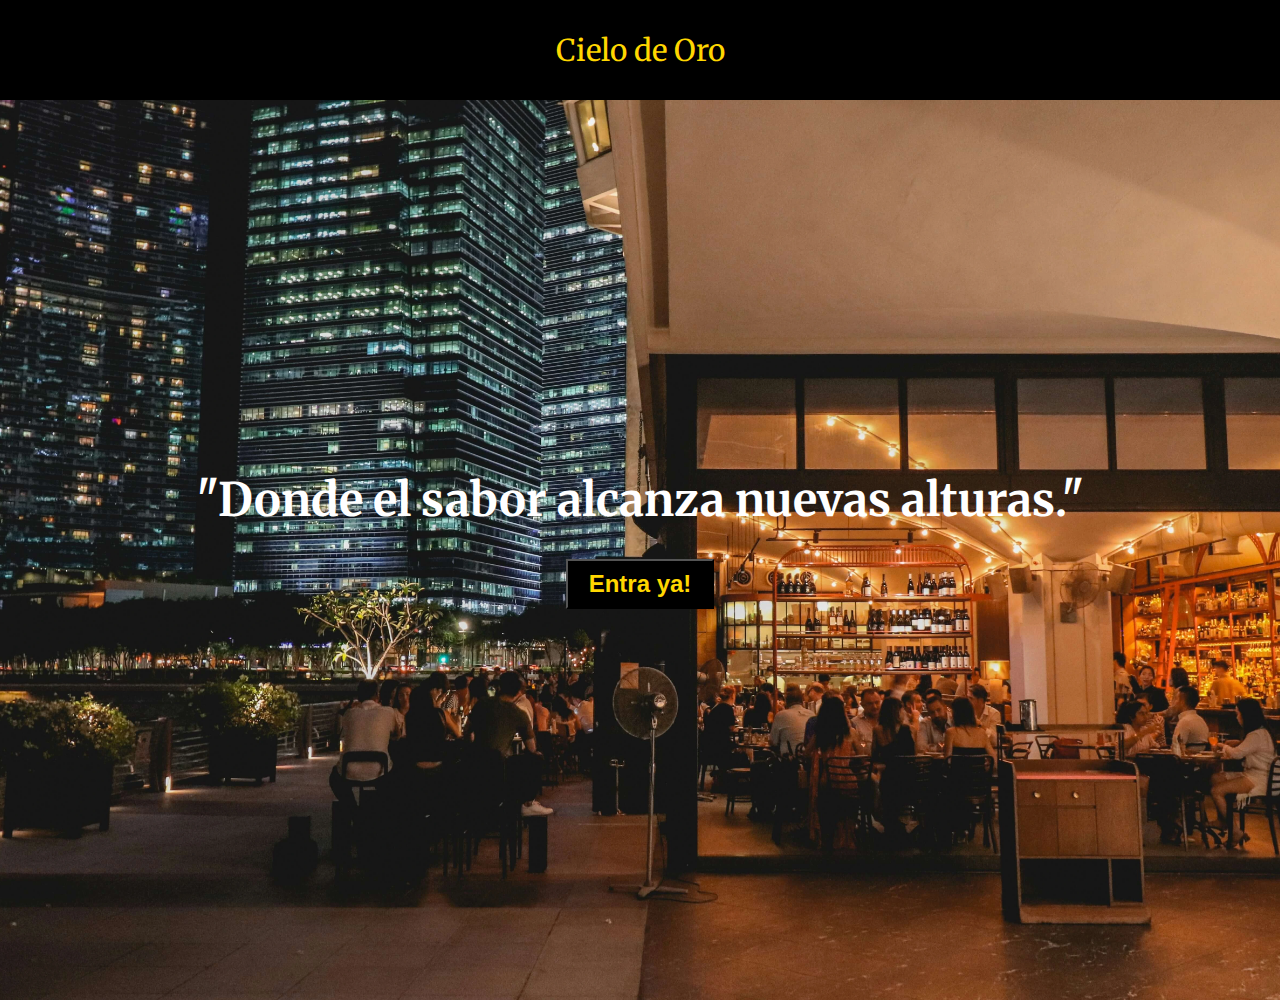
<file: index.html>
<!DOCTYPE html>
<html lang="en">
<head>
    <meta charset="UTF-8">
    <meta name="viewport" content="width=device-width, initial-scale=1.0">
    <title>Cielo de Oro</title>
    <link rel="stylesheet" href="./css/style.css">
    <link rel="stylesheet" href="./css/mediaqueries.css">
</head>
<body class="body-index">
    <header class="header-index">
        <nav class="nav-index">
            <p><a href="index.html">Cielo de Oro</a></p>
        </nav>
    </header>
    <main class="home-main-index">
        <section>
            <h1>"Donde el sabor alcanza nuevas alturas."</h1>
            <button class="home-main-button"><a href="nosotros.html">Entra ya!</a></button>
        </section>
    </main>
</body>
</html>
</file>
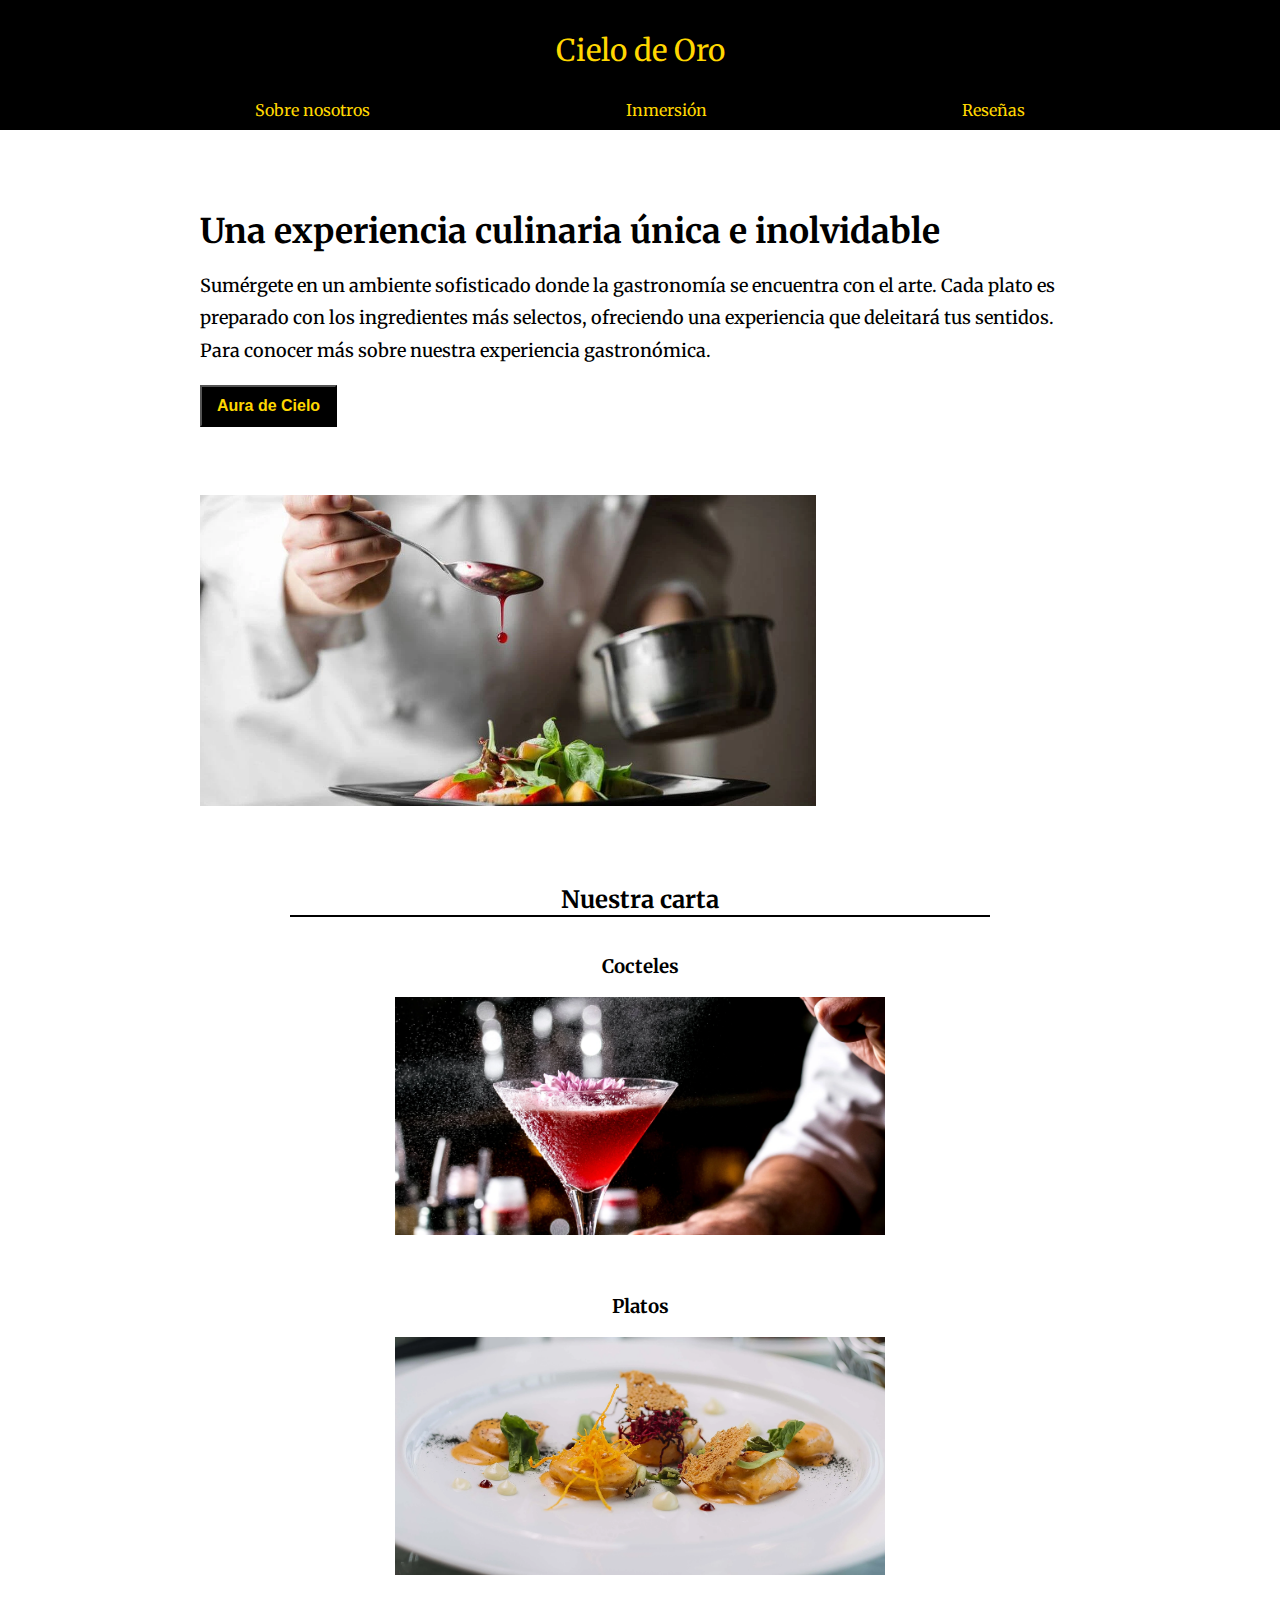
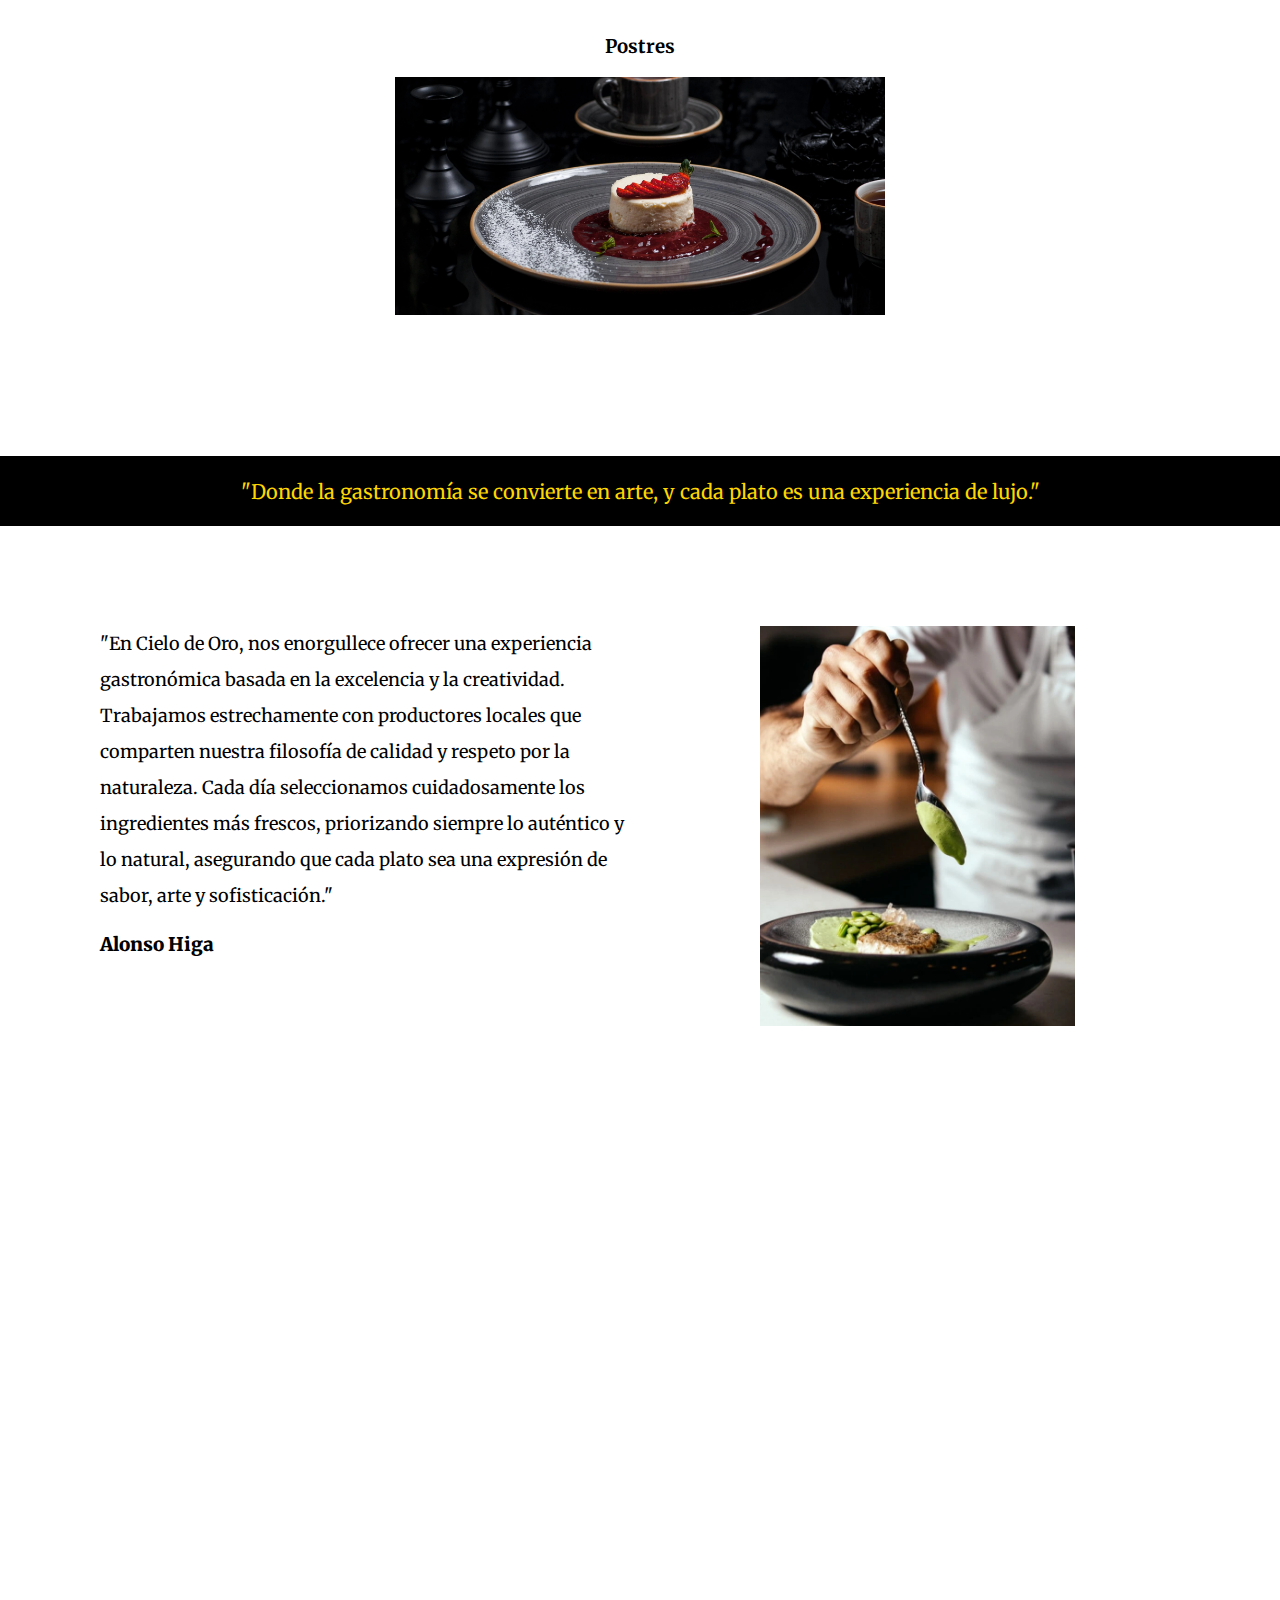
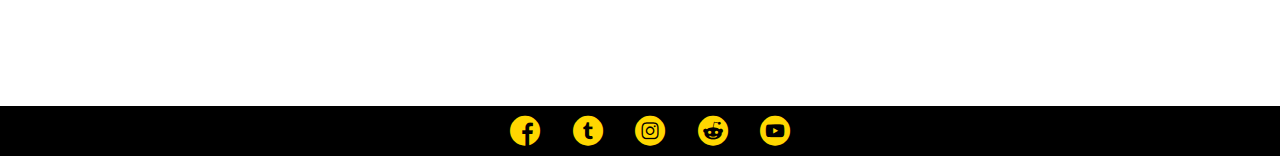
<file: nosotros.html>
<!DOCTYPE html>
<html lang="en">
<head>
    <meta charset="UTF-8">
    <meta name="viewport" content="width=device-width, initial-scale=1.0">
    <title>Cielo de Oro</title>
    <link rel="stylesheet" href="./css/style.css">
    <link rel="stylesheet" href="./css/mediaqueries.css">
    <link rel="stylesheet" href="css/font/flaticon.css">
</head>
<body>
    <header class="header-index">
        <nav class="nav-index">
            <p><a href="index.html">Cielo de Oro</a></p>
        </nav>
        <section class="opcions-header">
            <p><a href="">Sobre nosotros</a></p>
            <p><a href="">Inmersión</a></p>
            <p><a href="">Reseñas</a></p>
        </section>
    </header>
    <main>
        <section class="nosotros-atraction-section">
            <div class="atraction-container">
                <h1>Una experiencia culinaria única e inolvidable</h1>
                <p>Sumérgete en un ambiente sofisticado donde la gastronomía se encuentra con el arte. Cada plato es preparado
                    con los ingredientes más selectos, ofreciendo una experiencia que deleitará tus sentidos. Para conocer más sobre
                    nuestra experiencia gastronómica.</p>
                <button class="clasic-button"><a href="">Aura de Cielo</a></button>
            </div>
            <img class="atraction-container-image" src="./assets/images/nosotros-1.webp" loading="lazy" alt="diferentes platos de comida">
        </section>
        <section class="carta-section">
            <h2>Nuestra carta</h2>
            <section class="parte-cocteles-section opcion-carta">
                <h3>Cocteles</h3>
                <img src="./assets/images/nosotros-cocteles.webp" loading="lazy" alt="imagen de botellas de tragos">
            </section>
            <section class="parte-platos-section">
                <h3>Platos</h3>
                <img src="./assets/images/nosotros-comidas-2.webp" loading="lazy" alt="plato de carne con verduras">
            </section>
            <section class="parte-postres-section">
                <h3>Postres</h3>
                <img src="./assets/images/nosotros-postres.webp" loading="lazy" alt="algunos postres de referencia">
            </section>
        </section>
        <section class="frase-section">
            <div>
                <p>"Donde la gastronomía se convierte en arte, y cada plato es una experiencia de lujo."</p>
            </div>
        </section>
        <section class="valor-mision-section">
            <div>
                <p>"En Cielo de Oro, nos enorgullece ofrecer una experiencia gastronómica basada en la excelencia y la creatividad. Trabajamos estrechamente con productores locales que comparten nuestra filosofía de calidad y respeto por la naturaleza. Cada día seleccionamos cuidadosamente los ingredientes más frescos, priorizando siempre lo auténtico y lo natural, asegurando que cada plato sea una expresión de sabor, arte y sofisticación."
                </p>
                <h3><strong>Alonso Higa</strong></h3>
            </div>
            <img src="./assets/images/nosotros-valores-2.webp" loading="lazy" alt="restaurante desdde afuera">
        </section>
        <section class="fondo-imagen-section">
        </section>
    </main>
    <footer>
        <div class="icons">
            <a href=""><span class="flaticon-001-facebook"></span></a>
            <a href=""><span class="flaticon-002-twitter"></span></a>
            <a href=""><span class="flaticon-011-instagram"></span></a>
            <a href=""><span class="flaticon-015-reddit"></span></a>
            <a href=""><span class="flaticon-008-youtube"></span></a>
        </div>
    </footer>
</body>
</html>
</file>
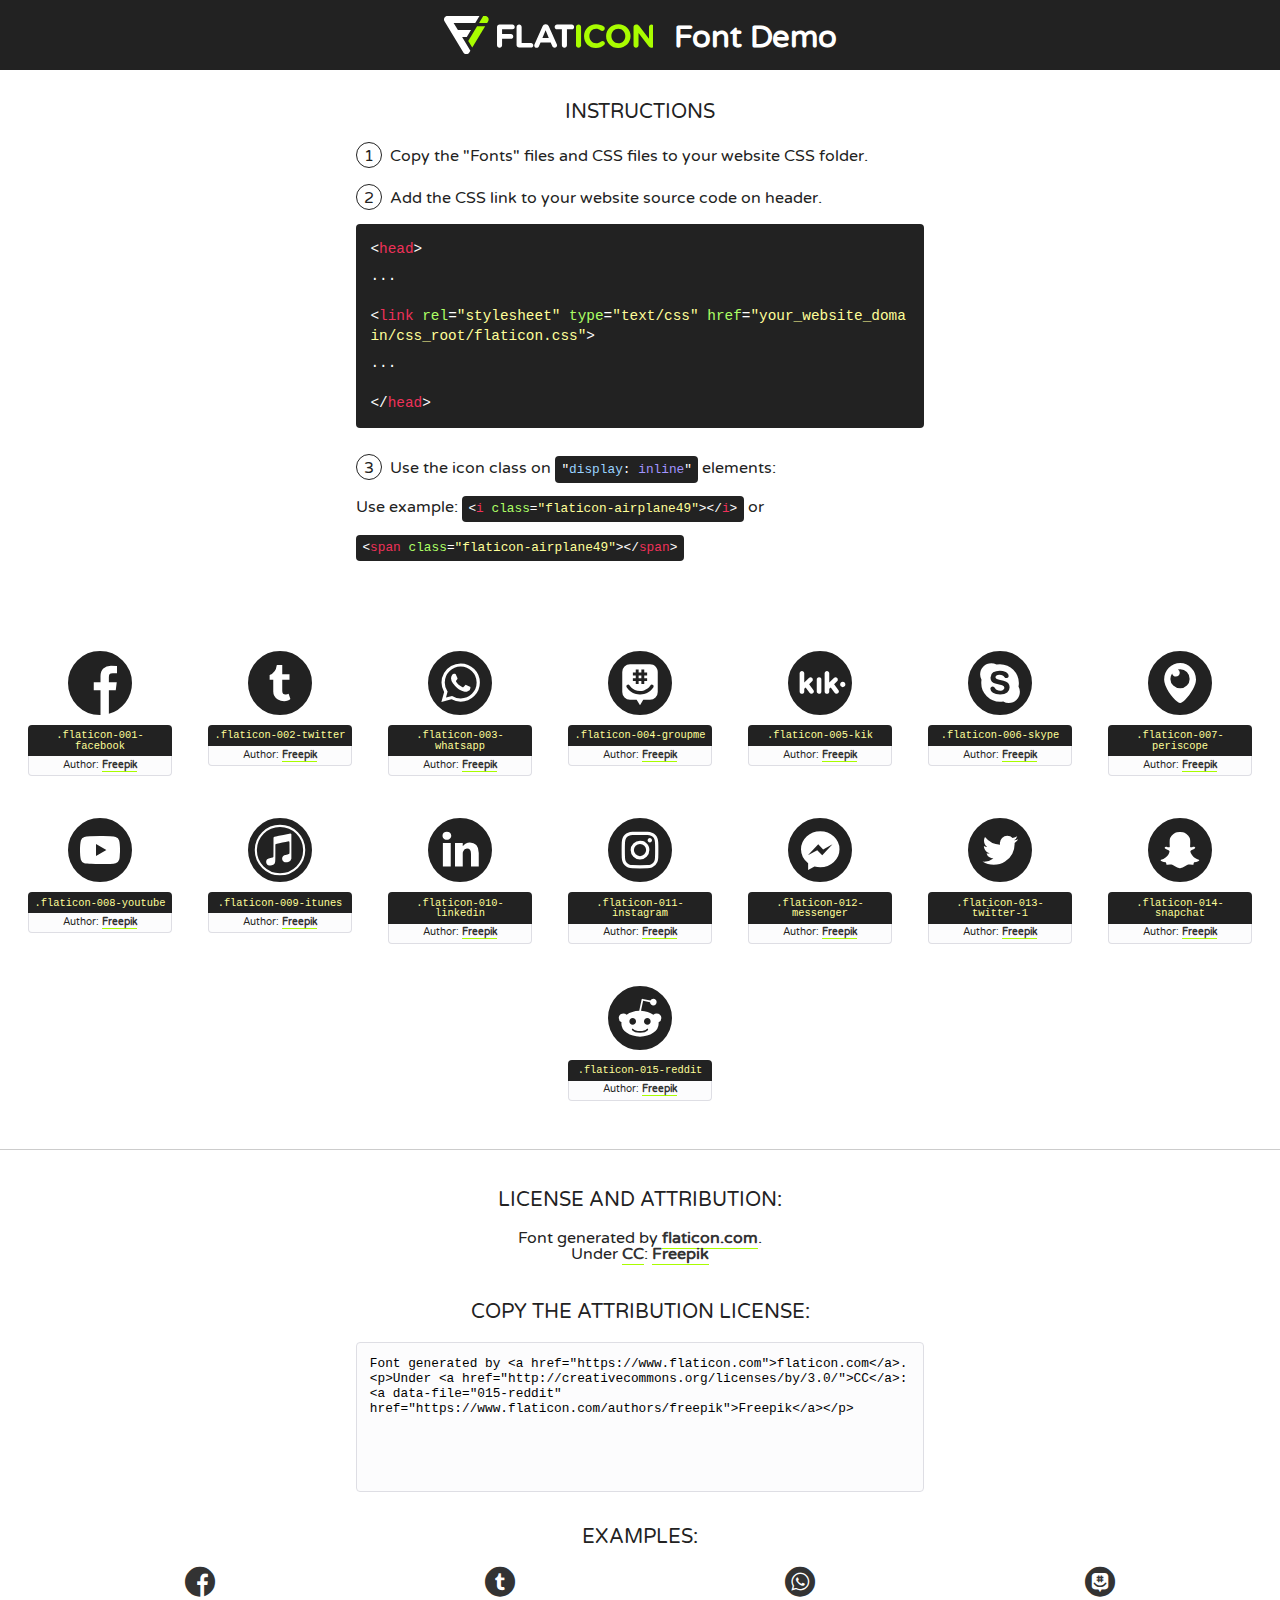
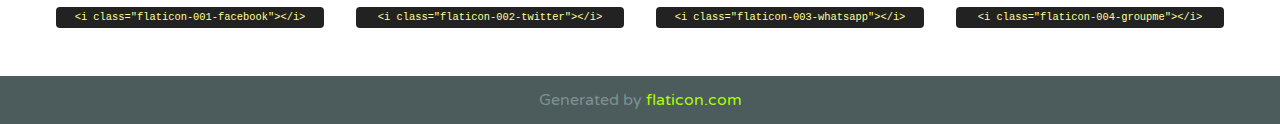
<file: css/font/flaticon.html>
<!DOCTYPE html>
<!--
  Flaticon icon font: Flaticon
  Creation date: 20/12/2018 09:27
-->
<html>
<!DOCTYPE html>
<html>

<head>
    <title>Flaticon WebFont</title>
    <link href="http://fonts.googleapis.com/css?family=Varela+Round" rel="stylesheet" type="text/css" />
    <link rel="stylesheet" type="text/css" href="flaticon.css">
    <meta charset="UTF-8">
    <style>
    html, body, div, span, applet, object, iframe,
    h1, h2, h3, h4, h5, h6, p, blockquote, pre,
    a, abbr, acronym, address, big, cite, code,
    del, dfn, em, img, ins, kbd, q, s, samp,
    small, strike, strong, sub, sup, tt, var,
    b, u, i, center,
    dl, dt, dd, ol, ul, li,
    fieldset, form, label, legend,
    table, caption, tbody, tfoot, thead, tr, th, td,
    article, aside, canvas, details, embed, 
    figure, figcaption, footer, header, hgroup, 
    menu, nav, output, ruby, section, summary,
    time, mark, audio, video {
        margin: 0;
        padding: 0;
        border: 0;
        font-size: 100%;
        font: inherit;
        vertical-align: baseline;
    }
    /* HTML5 display-role reset for older browsers */
    article, aside, details, figcaption, figure, 
    footer, header, hgroup, menu, nav, section {
        display: block;
    }
    body {
        line-height: 1;
    }
    ol, ul {
        list-style: none;
    }
    blockquote, q {
        quotes: none;
    }
    blockquote:before, blockquote:after,
    q:before, q:after {
        content: '';
        content: none;
    }
    table {
        border-collapse: collapse;
        border-spacing: 0;
    }
    body {
        font-family: 'Varela Round', Helvetica, Arial, sans-serif;
        font-size: 16px;
        color: #222;
    }
    a {
        color: #333;
        border-bottom: 1px solid #a9fd00;
        font-weight: bold;
        text-decoration: none;
    }
    * {
        -moz-box-sizing: border-box;
        -webkit-box-sizing: border-box;
        box-sizing: border-box;
        margin: 0;
        padding: 0;
    }
    [class^="flaticon-"]:before, [class*=" flaticon-"]:before, [class^="flaticon-"]:after, [class*=" flaticon-"]:after {
        font-family: Flaticon;
        font-size: 30px;
        font-style: normal;
        margin-left: 20px;
        color: #333;
    }
    .wrapper {
        max-width: 600px;
        margin: auto;
        padding: 0 1em;
    }
    .title {
        font-size: 1.25em;
        text-align: center;
        margin-bottom: 1em;
        text-transform: uppercase;
    }
    header {
        text-align: center;
        background-color: #222;
        color: #fff;
        padding: 1em;
    }
    header .logo {
        width: 210px;
        height: 38px;
        display: inline-block;
        vertical-align: middle;
        margin-right: 1em;
        border: none;
    }
    header strong {
        font-size: 1.95em;
        font-weight: bold;
        vertical-align: middle;
        margin-top: 5px;
        display: inline-block;
    }
    .demo {
        margin: 2em auto;
        line-height: 1.25em;
    }
    .demo ul li {
        margin-bottom: 1em;
    }
    .demo ul li .num {
        color: #222;
        border-radius: 20px;
        display: inline-block;
        width: 26px;
        padding: 3px;
        height: 26px;
        text-align: center;
        margin-right: 0.5em;
        border: 1px solid #222;
    }
    .demo ul li code {
        background-color: #222;
        border-radius: 4px;
        padding: 0.25em 0.5em;
        display: inline-block;
        color: #fff;
        font-family: Consolas,Monaco,Lucida Console,Liberation Mono,DejaVu Sans Mono,Bitstream Vera Sans Mono,Courier New, monospace;
        font-weight: lighter;
        margin-top: 1em;
        font-size: 0.8em;
        word-break: break-all;
    }
    .demo ul li code.big {
        padding: 1em;
        font-size: 0.9em;
    }
    .demo ul li code .red {
        color: #EF3159;
    }
    .demo ul li code .green {
        color: #ACFF65;
    }
    .demo ul li code .yellow {
        color: #FFFF99;
    }
    .demo ul li code .blue {
        color: #99D3FF;
    }
    .demo ul li code .purple {
        color: #A295FF;
    }
    .demo ul li code .dots {
        margin-top: 0.5em;
        display: block;
    }
    #glyphs {
        border-bottom: 1px solid #ccc;
        padding: 2em 0;
        text-align: center;
    }
    .glyph {
        display: inline-block;
        width: 9em;
        margin: 1em;
        text-align: center;
        vertical-align: top;
        background: #FFF;
    }
    .glyph .glyph-icon {
        padding: 10px;
        display: block;
        font-family:"Flaticon";
        font-size: 64px;
        line-height: 1;
    }
    .glyph .glyph-icon:before {
        font-size: 64px;
        color: #222;
        margin-left: 0;
    }
    .class-name {
        font-size: 0.65em;
        background-color: #222;
        color: #fff;
        border-radius: 4px 4px 0 0;
        padding: 0.5em;
        color: #FFFF99;
        font-family: Consolas,Monaco,Lucida Console,Liberation Mono,DejaVu Sans Mono,Bitstream Vera Sans Mono,Courier New, monospace;
    }
    .author-name {
        font-size: 0.6em;
        background-color: #fcfcfd;
        border: 1px solid #DEDEE4;
        border-top: 0;
        border-radius: 0 0 4px 4px;
        padding: 0.5em;
    }
    .class-name:last-child {
        font-size: 10px;
        color:#888;
    }
    .class-name:last-child a {
        font-size: 10px;
        color:#555;
    }
    .class-name:last-child a:hover {
        color:#a9fd00;
    }
    .glyph > input {
        display: block;
        width: 100px;
        margin: 5px auto;
        text-align: center;
        font-size: 12px;
        cursor: text;
    }
    .glyph > input.icon-input {
        font-family:"Flaticon";
        font-size: 16px;
        margin-bottom: 10px;
    }
    .attribution .title {
        margin-top: 2em;
    }
    .attribution textarea {
        background-color: #fcfcfd;
        padding: 1em;
        border: none;
        box-shadow: none;
        border: 1px solid #DEDEE4;
        border-radius: 4px;
        resize: none;
        width: 100%;
        height: 150px;
        font-size: 0.8em;
        font-family: Consolas,Monaco,Lucida Console,Liberation Mono,DejaVu Sans Mono,Bitstream Vera Sans Mono,Courier New, monospace;
        -webkit-appearance: none;
    }
    .iconsuse {
        margin: 2em auto;
        text-align: center;
        max-width: 1200px;
    }
    .iconsuse:after {
        content: '';
        display: table;
        clear: both;
    }
    .iconsuse .image {
        float: left;
        width: 25%;
        padding: 0 1em;
    }
    .iconsuse .image p {
        margin-bottom: 1em;
    }
    .iconsuse .image span {
        display: block;
        font-size: 0.65em;
        background-color: #222;
        color: #fff;
        border-radius: 4px;
        padding: 0.5em;
        color: #FFFF99;
        margin-top: 1em;
        font-family: Consolas,Monaco,Lucida Console,Liberation Mono,DejaVu Sans Mono,Bitstream Vera Sans Mono,Courier New, monospace;
    }
    #footer {
        text-align: center;
        background-color: #4C5B5C;
        color: #7c9192;
        padding: 1em;
    }
    #footer a {
        border: none;
        color: #a9fd00;
        font-weight: normal;
    }
    @media (max-width: 960px) {
        .iconsuse .image {
            width: 50%;
        }
    }
    @media (max-width: 560px) {
        .iconsuse .image {
            width: 100%;
        }
    }
    </style>
</head>

<body class="characters-off">

    <header>
        <a href="https://www.flaticon.com" target="_blank" class="logo">
            <svg version="1.1" xmlns="http://www.w3.org/2000/svg" xmlns:xlink="http://www.w3.org/1999/xlink" xmlns:a="http://ns.adobe.com/AdobeSVGViewerExtensions/3.0/" viewBox="0 0 560.875 102.036" enable-background="new 0 0 560.875 102.036" xml:space="preserve">
                <defs>
                </defs>
                <g>
                    <g class="letters">
                        <path fill="#ffffff" d="M141.596,29.675c0-3.777,2.985-6.767,6.764-6.767h34.438c3.426,0,6.15,2.728,6.15,6.15
                        c0,3.43-2.724,6.149-6.15,6.149h-27.674v13.091h23.719c3.429,0,6.151,2.724,6.151,6.15c0,3.43-2.723,6.149-6.151,6.149h-23.719
                        v17.574c0,3.773-2.986,6.761-6.764,6.761c-3.779,0-6.764-2.989-6.764-6.761V29.675z"></path>
                        <path fill="#ffffff" d="M193.844,29.149c0-3.781,2.985-6.767,6.764-6.767c3.776,0,6.763,2.985,6.763,6.767v42.957h25.039
                        c3.426,0,6.149,2.726,6.149,6.153c0,3.425-2.723,6.15-6.149,6.15h-31.802c-3.779,0-6.764-2.986-6.764-6.768V29.149z"></path>
                        <path fill="#ffffff" d="M241.891,75.71l21.438-48.407c1.492-3.341,4.215-5.357,7.906-5.357h0.792
                        c3.686,0,6.323,2.017,7.815,5.357l21.439,48.407c0.436,0.967,0.701,1.845,0.701,2.723c0,3.602-2.809,6.501-6.414,6.501
                        c-3.161,0-5.269-1.845-6.499-4.655l-4.132-9.661h-27.059l-4.301,10.102c-1.144,2.631-3.426,4.214-6.237,4.214
                        c-3.517,0-6.24-2.81-6.24-6.325C241.1,77.64,241.451,76.677,241.891,75.71z M279.932,58.666l-8.521-20.297l-8.526,20.297H279.932
                        z"></path>
                        <path fill="#ffffff" d="M314.864,35.387H301.86c-3.429,0-6.239-2.813-6.239-6.238c0-3.429,2.811-6.24,6.239-6.24h39.533
                        c3.426,0,6.237,2.811,6.237,6.24c0,3.425-2.811,6.238-6.237,6.238h-13.001v42.785c0,3.773-2.99,6.761-6.764,6.761
                        c-3.779,0-6.764-2.989-6.764-6.761V35.387z"></path>
                        <path fill="#A9FD00" d="M352.615,29.149c0-3.781,2.985-6.767,6.767-6.767c3.774,0,6.761,2.985,6.761,6.767v49.024
                        c0,3.773-2.987,6.761-6.761,6.761c-3.781,0-6.767-2.989-6.767-6.761V29.149z"></path>
                        <path fill="#A9FD00" d="M374.132,53.836v-0.179c0-17.481,13.178-31.801,32.065-31.801c9.22,0,15.459,2.458,20.557,6.238
                        c1.402,1.054,2.637,2.985,2.637,5.357c0,3.692-2.985,6.59-6.681,6.59c-1.845,0-3.071-0.702-4.044-1.319
                        c-3.776-2.813-7.729-4.393-12.562-4.393c-10.364,0-17.831,8.611-17.831,19.154v0.173c0,10.542,7.291,19.329,17.831,19.329
                        c5.715,0,9.492-1.756,13.359-4.834c1.049-0.874,2.458-1.491,4.039-1.491c3.429,0,6.325,2.813,6.325,6.236
                        c0,2.106-1.056,3.78-2.282,4.834c-5.539,4.834-12.036,7.733-21.878,7.733C387.572,85.464,374.132,71.493,374.132,53.836z"></path>
                        <path fill="#A9FD00" d="M433.009,53.836v-0.179c0-17.481,13.79-31.801,32.766-31.801c18.981,0,32.592,14.143,32.592,31.628v0.173
                        c0,17.483-13.785,31.807-32.769,31.807C446.625,85.464,433.009,71.32,433.009,53.836z M484.224,53.836v-0.179
                        c0-10.539-7.725-19.326-18.626-19.326c-10.893,0-18.449,8.611-18.449,19.154v0.173c0,10.542,7.73,19.329,18.626,19.329
                        C476.676,72.986,484.224,64.378,484.224,53.836z"></path>
                        <path fill="#A9FD00" d="M506.233,29.321c0-3.774,2.99-6.763,6.767-6.763h1.401c3.252,0,5.183,1.583,7.029,3.953l26.093,34.265
                        V29.059c0-3.692,2.99-6.677,6.681-6.677c3.683,0,6.671,2.985,6.671,6.677v48.934c0,3.78-2.987,6.765-6.764,6.765h-0.436
                        c-3.257,0-5.188-1.581-7.034-3.953l-27.056-35.492v32.944c0,3.687-2.985,6.676-6.678,6.676c-3.683,0-6.673-2.989-6.673-6.676
                        V29.321z"></path>
                    </g>
                    <g class="insignia">
                        <path fill="#ffffff" d="M48.372,56.137h12.517l11.156-18.537H37.186L25.688,18.539h57.825L94.668,0H9.271
                        C5.925,0,2.842,1.801,1.198,4.716c-1.644,2.907-1.593,6.482,0.134,9.343l50.38,83.501c1.678,2.781,4.689,4.476,7.938,4.476
                        c3.246,0,6.257-1.695,7.935-4.476l2.898-4.804L48.372,56.137z"></path>
                        <g class="i">
                            <path fill="#A9FD00" d="M93.575,18.539h0.031v0.004l21.652,0.004l2.705-4.488c1.727-2.861,1.778-6.436,0.133-9.343
                            C116.454,1.801,113.371,0,110.026,0h-5.294L93.575,18.539z"></path>
                            <polygon fill="#A9FD00" points="88.291,27.356 64.725,66.486 75.519,84.404 109.942,27.356"></polygon>
                        </g>
                    </g>
                </g>
            </svg>
        </a>
        <strong>Font Demo</strong>
    </header>


    <section class="demo wrapper">

        <p class="title">Instructions</p>

        <ul>
            <li>
                <span class="num">1</span>Copy the "Fonts" files and CSS files to your website CSS folder.
            </li>
            <li>
                <span class="num">2</span>Add the CSS link to your website source code on header.
                <code class="big">
                    &lt;<span class="red">head</span>&gt;
                    <br/><span class="dots">...</span>
                    <br/>&lt;<span class="red">link</span> <span class="green">rel</span>=<span class="yellow">"stylesheet"</span> <span class="green">type</span>=<span class="yellow">"text/css"</span> <span class="green">href</span>=<span class="yellow">"your_website_domain/css_root/flaticon.css"</span>&gt;
                    <br/><span class="dots">...</span>
                    <br/>&lt;/<span class="red">head</span>&gt;
                </code>
            </li>

            <li>
                <p>
                    <span class="num">3</span>Use the icon class on <code>"<span class="blue">display</span>:<span class="purple"> inline</span>"</code> elements:
                    <br />
                    Use example: <code>&lt;<span class="red">i</span> <span class="green">class</span>=<span class="yellow">&quot;flaticon-airplane49&quot;</span>&gt;&lt;/<span class="red">i</span>&gt;</code> or <code>&lt;<span class="red">span</span> <span class="green">class</span>=<span class="yellow">&quot;flaticon-airplane49&quot;</span>&gt;&lt;/<span class="red">span</span>&gt;</code>
            </li>
        </ul>

    </section>




   <section id="glyphs">          
    
      
        <div class="glyph"><div class="glyph-icon flaticon-001-facebook"></div>
            <div class="class-name">.flaticon-001-facebook</div>
            <div class="author-name">Author: <a data-file="001-facebook" href="https://www.flaticon.com/authors/freepik">Freepik</a> </div> 
        </div>        
        
        <div class="glyph"><div class="glyph-icon flaticon-002-twitter"></div>
            <div class="class-name">.flaticon-002-twitter</div>
            <div class="author-name">Author: <a data-file="002-twitter" href="https://www.flaticon.com/authors/freepik">Freepik</a> </div> 
        </div>        
        
        <div class="glyph"><div class="glyph-icon flaticon-003-whatsapp"></div>
            <div class="class-name">.flaticon-003-whatsapp</div>
            <div class="author-name">Author: <a data-file="003-whatsapp" href="https://www.flaticon.com/authors/freepik">Freepik</a> </div> 
        </div>        
        
        <div class="glyph"><div class="glyph-icon flaticon-004-groupme"></div>
            <div class="class-name">.flaticon-004-groupme</div>
            <div class="author-name">Author: <a data-file="004-groupme" href="https://www.flaticon.com/authors/freepik">Freepik</a> </div> 
        </div>        
        
        <div class="glyph"><div class="glyph-icon flaticon-005-kik"></div>
            <div class="class-name">.flaticon-005-kik</div>
            <div class="author-name">Author: <a data-file="005-kik" href="https://www.flaticon.com/authors/freepik">Freepik</a> </div> 
        </div>        
        
        <div class="glyph"><div class="glyph-icon flaticon-006-skype"></div>
            <div class="class-name">.flaticon-006-skype</div>
            <div class="author-name">Author: <a data-file="006-skype" href="https://www.flaticon.com/authors/freepik">Freepik</a> </div> 
        </div>        
        
        <div class="glyph"><div class="glyph-icon flaticon-007-periscope"></div>
            <div class="class-name">.flaticon-007-periscope</div>
            <div class="author-name">Author: <a data-file="007-periscope" href="https://www.flaticon.com/authors/freepik">Freepik</a> </div> 
        </div>        
        
        <div class="glyph"><div class="glyph-icon flaticon-008-youtube"></div>
            <div class="class-name">.flaticon-008-youtube</div>
            <div class="author-name">Author: <a data-file="008-youtube" href="https://www.flaticon.com/authors/freepik">Freepik</a> </div> 
        </div>        
        
        <div class="glyph"><div class="glyph-icon flaticon-009-itunes"></div>
            <div class="class-name">.flaticon-009-itunes</div>
            <div class="author-name">Author: <a data-file="009-itunes" href="https://www.flaticon.com/authors/freepik">Freepik</a> </div> 
        </div>        
        
        <div class="glyph"><div class="glyph-icon flaticon-010-linkedin"></div>
            <div class="class-name">.flaticon-010-linkedin</div>
            <div class="author-name">Author: <a data-file="010-linkedin" href="https://www.flaticon.com/authors/freepik">Freepik</a> </div> 
        </div>        
        
        <div class="glyph"><div class="glyph-icon flaticon-011-instagram"></div>
            <div class="class-name">.flaticon-011-instagram</div>
            <div class="author-name">Author: <a data-file="011-instagram" href="https://www.flaticon.com/authors/freepik">Freepik</a> </div> 
        </div>        
        
        <div class="glyph"><div class="glyph-icon flaticon-012-messenger"></div>
            <div class="class-name">.flaticon-012-messenger</div>
            <div class="author-name">Author: <a data-file="012-messenger" href="https://www.flaticon.com/authors/freepik">Freepik</a> </div> 
        </div>        
        
        <div class="glyph"><div class="glyph-icon flaticon-013-twitter-1"></div>
            <div class="class-name">.flaticon-013-twitter-1</div>
            <div class="author-name">Author: <a data-file="013-twitter-1" href="https://www.flaticon.com/authors/freepik">Freepik</a> </div> 
        </div>        
        
        <div class="glyph"><div class="glyph-icon flaticon-014-snapchat"></div>
            <div class="class-name">.flaticon-014-snapchat</div>
            <div class="author-name">Author: <a data-file="014-snapchat" href="https://www.flaticon.com/authors/freepik">Freepik</a> </div> 
        </div>        
        
        <div class="glyph"><div class="glyph-icon flaticon-015-reddit"></div>
            <div class="class-name">.flaticon-015-reddit</div>
            <div class="author-name">Author: <a data-file="015-reddit" href="https://www.flaticon.com/authors/freepik">Freepik</a> </div> 
        </div>        
        

    </section>



    <section class="attribution wrapper"   style="text-align:center;">

      <div class="title">License and attribution:</div><div class="attrDiv">Font generated by <a href="https://www.flaticon.com">flaticon.com</a>. <div><p>Under <a href="http://creativecommons.org/licenses/by/3.0/">CC</a>: <a data-file="015-reddit" href="https://www.flaticon.com/authors/freepik">Freepik</a></p>  </div>
      </div>
      <div class="title">Copy the Attribution License:</div>

    <textarea onclick="this.focus();this.select();">Font generated by &lt;a href=&quot;https://www.flaticon.com&quot;&gt;flaticon.com&lt;/a&gt;. <p>Under <a href="http://creativecommons.org/licenses/by/3.0/">CC</a>: <a data-file="015-reddit" href="https://www.flaticon.com/authors/freepik">Freepik</a></p>  
     </textarea>

    </section>

    <section class="iconsuse">

          <div class="title">Examples:</div>            
             
            <div class="image">
                <p>
                    <i class="glyph-icon flaticon-001-facebook"></i> 
                    <span>&lt;i class=&quot;flaticon-001-facebook&quot;&gt;&lt;/i&gt;</span>
                </p>
            </div>
            
            <div class="image">
                <p>
                    <i class="glyph-icon flaticon-002-twitter"></i> 
                    <span>&lt;i class=&quot;flaticon-002-twitter&quot;&gt;&lt;/i&gt;</span>
                </p>
            </div>
            
            <div class="image">
                <p>
                    <i class="glyph-icon flaticon-003-whatsapp"></i> 
                    <span>&lt;i class=&quot;flaticon-003-whatsapp&quot;&gt;&lt;/i&gt;</span>
                </p>
            </div>
            
            <div class="image">
                <p>
                    <i class="glyph-icon flaticon-004-groupme"></i> 
                    <span>&lt;i class=&quot;flaticon-004-groupme&quot;&gt;&lt;/i&gt;</span>
                </p>
            </div>
                       
        </div>
                            
    </section>

<div id="footer">
    <div>Generated by <a href="https://www.flaticon.com">flaticon.com</a>
    </div>
</div>



</body>
</html>
</file>
<file: css/style.css>
@import url('https://fonts.googleapis.com/css2?family=Merriweather:ital,wght@0,300;0,400;0,700;0,900;1,300;1,400;1,700&display=swap');

:root {
    --white: #FFFFFF;
    --black: #000000;
    --gold: gold;
    --very-light-pink: #C7C7C7;
    --grey: #6B6B6B;
    --text-input-field: #F7F7F7;
}

body{
    font-family: 'Merriweather', monospace;
    margin: 0;
    padding: 0;
}

a{
    text-decoration: none;
    display: inline;
    color: black;
}
.body-index {
    position: fixed;
    top: 0;
    bottom: 0;
    left: 0;
    right: 0;
}
.nav-index{
    display: flex;
    justify-content: center;
    padding: 15px;
    background-color: black;
}
.header-index .nav-index p a{
    margin: 0;
    color: var(--gold);
    font-size: 30px;
}
.home-main-index {
    display: flex;
    flex-direction: column;
    justify-content: center;
    text-align: center;
    height: 100%;
    background-image: url('../assets/images/restaurante-desde-afuera.webp');
    background-position: center;
    background-repeat: no-repeat;
    background-size: cover;
}

.home-main-index section h1 {
    margin-top: -20px;
    font-size: 46px;
    font-weight: bold;
    color: white;
}
.home-main-index section button{
    text-decoration: none;
    width: auto;
    height: 50px;
    background-color: var(--black);
    text-align: center;
    font-weight: 700;
    font-size: 24px;
    margin: 0 auto;
}
.home-main-index section button:hover {
    opacity: 0.8;
    transform: scale(1.1);
    transition: all 0.3s ease;
}
.home-main-index section button a{
    color: var(--gold);
    margin: 10px 15px;
}
/*Nosotros.html*/

.header-index .opcions-header {
    display: flex;
    justify-content: space-evenly;
    background-color: black;
    margin: 0 auto;
    padding-bottom: 10px;
}
.header-index .opcions-header p{
    margin: 0;
}
.header-index .opcions-header p a{
    color: var(--gold);
}
.nosotros-atraction-section {
    display: grid;
    grid-template-columns: 1fr 1fr;
    gap: 30px;
    align-items: center; 
    padding-top: 40px;
    margin: 40px 200px 40px 200px;
}
.nosotros-atraction-section .atraction-container h1{
    margin: 0;
    font-size: 34px;
    font-weight: bold;
}
.nosotros-atraction-section .atraction-container p{
    font-size: 18px;
    font-weight: 500;
    line-height: 1.8;
}
.clasic-button {
    text-decoration: none;
    width: auto;
    height: auto;
    background-color: var(--black);
    text-align: center;
    font-weight: 500;
    font-size: 16px;
    margin: 0 auto;
    padding: 10px 15px;
}
.clasic-button a{
    color: var(--gold);
    font-weight: bold;
}
.nosotros-atraction-section .atraction-container-image {
    height: 90%;
    width: 90%; 
    object-fit: cover; 
}

.carta-section{
    display: grid;
    grid-template-columns: 700px;
    grid-template-rows: repeat(4, auto);
    justify-content: center;
    justify-items: center;
    text-align: center;
    padding-bottom: 100px;
}
.carta-section h2 {
    font-size: 24px;
    font-weight: bold;
    border-bottom: 2px solid var(--black);
    width: 100%;
}
.carta-section .parte-cocteles-section,
.carta-section .parte-platos-section,
.carta-section .parte-postres-section {
    width: 100%;  
    height: 100%;
    max-height: 340px;
    overflow: hidden; 
}
.carta-section .parte-cocteles-section img,
.carta-section .parte-platos-section img,
.carta-section .parte-postres-section img {
    height: 70%;
    width: 70%;
    max-width: 70%;
    max-height: 70%;
    object-fit: cover;
}
.frase-section{
    width: 100%;
    height: 70px;
    background-color: var(--black);
    display: flex;
    justify-content: center;
    align-items: center;
}
.frase-section div p {
    margin: 0;
    font-size: 30px;
    color: var(--gold);
}
.valor-mision-section {
    display: grid;
    grid-template-columns: 1fr 1fr;
    grid-template-rows: 500px;
    gap: 30px;
    margin: 100px 200px 0 200px;
    justify-items: center;
    text-align: start;
    padding-bottom: 40px;
}
.valor-mision-section p {
    font-size: 18px;
    line-height: 2;
    margin: 0;
}
.valor-mision-section img {
    width: 60%;
    height: 80%;
    object-fit: cover;
}
.fondo-imagen-section {
    height: 60vh;
    width: 100%;
    background-image: url("../assets/images/menu-nosotros.webp");
    background-position: center;
    background-size: cover; 
    background-attachment: fixed;
    opacity: 0.8;
}
/*Footer*/
footer{
    width: 100%;
    height: 50px;
    display: grid;
    background-color: var(--black);
}
footer .icons {
    width: 300px;
    height: auto;
    display: flex;
    justify-items: center;
    align-items: center;
    justify-content: space-between;
    justify-self: center;
}
footer .icons span{
    color: var(--gold);
}
</file>
<file: css/mediaqueries.css>
@media (max-width: 1400px) {
    .nosotros-atraction-section {
        grid-template-columns: 1fr; 
    }
    .clasic-button {
        margin: 0 auto 20px;
    }
    .nosotros-atraction-section .atraction-container-image {
        height: 90%;
        width: 70%; 
    }
    .frase-section div p {
        font-size: 20px;
    }
    .valor-mision-section {
        margin: 100px 100px 0 100px;
        min-height: 70%;
        min-width: 80%;
    }
}
@media (max-width: 900px) {
    .nosotros-atraction-section {
        margin: 20px 100px 0 100px;
    }
    .carta-section{
        grid-template-columns: 500px;
    }
    .carta-section .parte-cocteles-section,
    .carta-section .parte-platos-section,
    .carta-section .parte-postres-section {
        max-height: 270px;
    }
    .frase-section div p {
        margin: 0 20px 0 20px;
        font-size: 18px;
        text-align: center;
    }
    .valor-mision-section {
        grid-template-columns: 1fr;
        grid-template-rows: auto;
        margin: 80px 100px 0 100px;
    }
    .valor-mision-section img {
        width: 60%;
        height: 75%;
        object-fit: cover;
    }
    .fondo-imagen-section{
        height: 40vh;
    }
}
@media (max-width: 600px) {
    .nosotros-atraction-section {
        margin: 20px 50px 0 50px;
    }
    .carta-section{
        grid-template-columns: 300px;
        margin: 30px 30px 0 30px;
    }
    .carta-section .parte-cocteles-section,
    .carta-section .parte-platos-section,
    .carta-section .parte-postres-section {
        max-height: 190px;
    }
    .frase-section div p {
        font-size: 16px;
    }
    .valor-mision-section {
        grid-template-columns: 1fr;
        grid-template-rows: auto;
        margin: 80px 30px 0 30px;
    }
    .fondo-imagen-section {
        height: 40vh;
    }
}
</file>
<file: css/font/flaticon.css>
/*
  	Flaticon icon font: Flaticon
  	Creation date: 20/12/2018 09:27
  	*/

@font-face {
  font-family: "Flaticon";
  src: url("./Flaticon.eot");
  src: url("./Flaticon.eot?#iefix") format("embedded-opentype"),
       url("./Flaticon.woff") format("woff"),
       url("./Flaticon.ttf") format("truetype"),
       url("./Flaticon.svg#Flaticon") format("svg");
  font-weight: normal;
  font-style: normal;
}

@media screen and (-webkit-min-device-pixel-ratio:0) {
  @font-face {
    font-family: "Flaticon";
    src: url("./Flaticon.svg#Flaticon") format("svg");
  }
}

[class^="flaticon-"]:before, [class*=" flaticon-"]:before,
[class^="flaticon-"]:after, [class*=" flaticon-"]:after {   
  font-family: Flaticon;
        font-size: 30px;
font-style: normal;
margin-left: 20px;
}

.flaticon-001-facebook:before { content: "\f100"; }
.flaticon-002-twitter:before { content: "\f101"; }
.flaticon-003-whatsapp:before { content: "\f102"; }
.flaticon-004-groupme:before { content: "\f103"; }
.flaticon-005-kik:before { content: "\f104"; }
.flaticon-006-skype:before { content: "\f105"; }
.flaticon-007-periscope:before { content: "\f106"; }
.flaticon-008-youtube:before { content: "\f107"; }
.flaticon-009-itunes:before { content: "\f108"; }
.flaticon-010-linkedin:before { content: "\f109"; }
.flaticon-011-instagram:before { content: "\f10a"; }
.flaticon-012-messenger:before { content: "\f10b"; }
.flaticon-013-twitter-1:before { content: "\f10c"; }
.flaticon-014-snapchat:before { content: "\f10d"; }
.flaticon-015-reddit:before { content: "\f10e"; }
</file>
